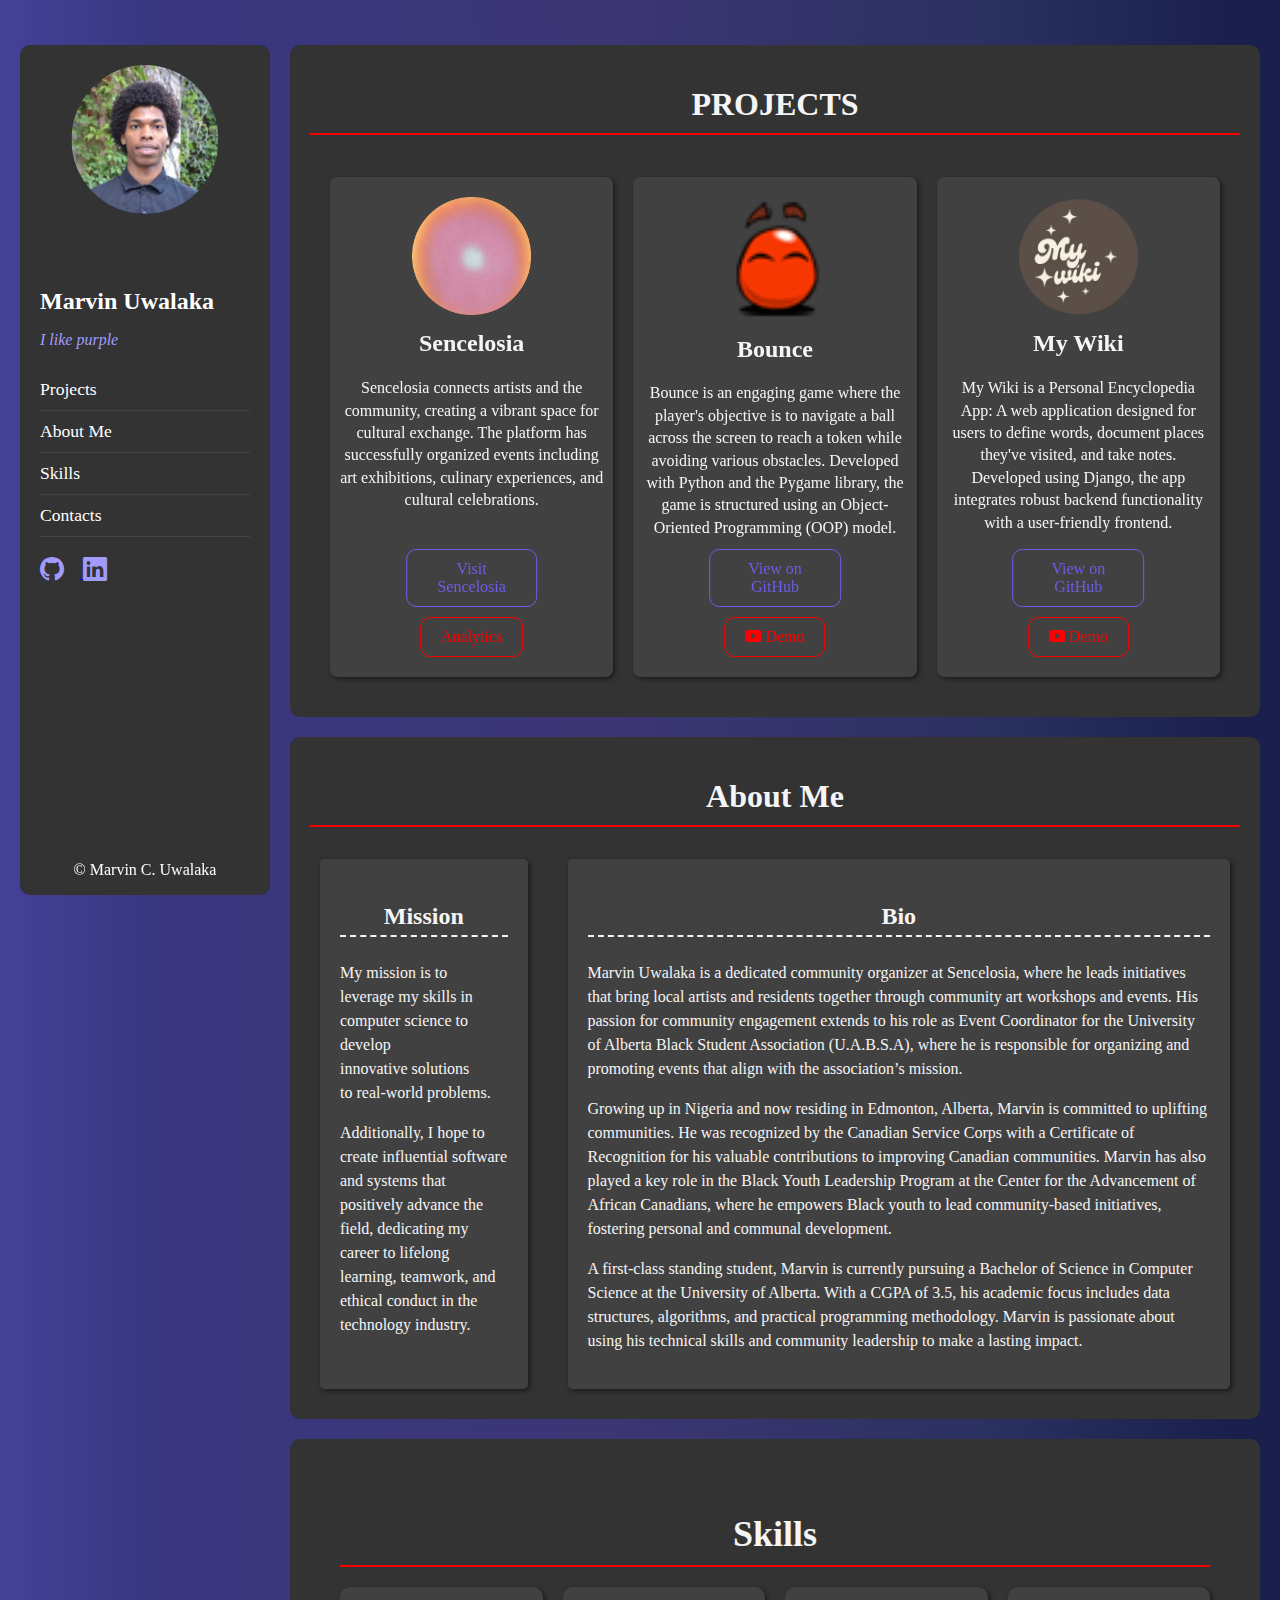
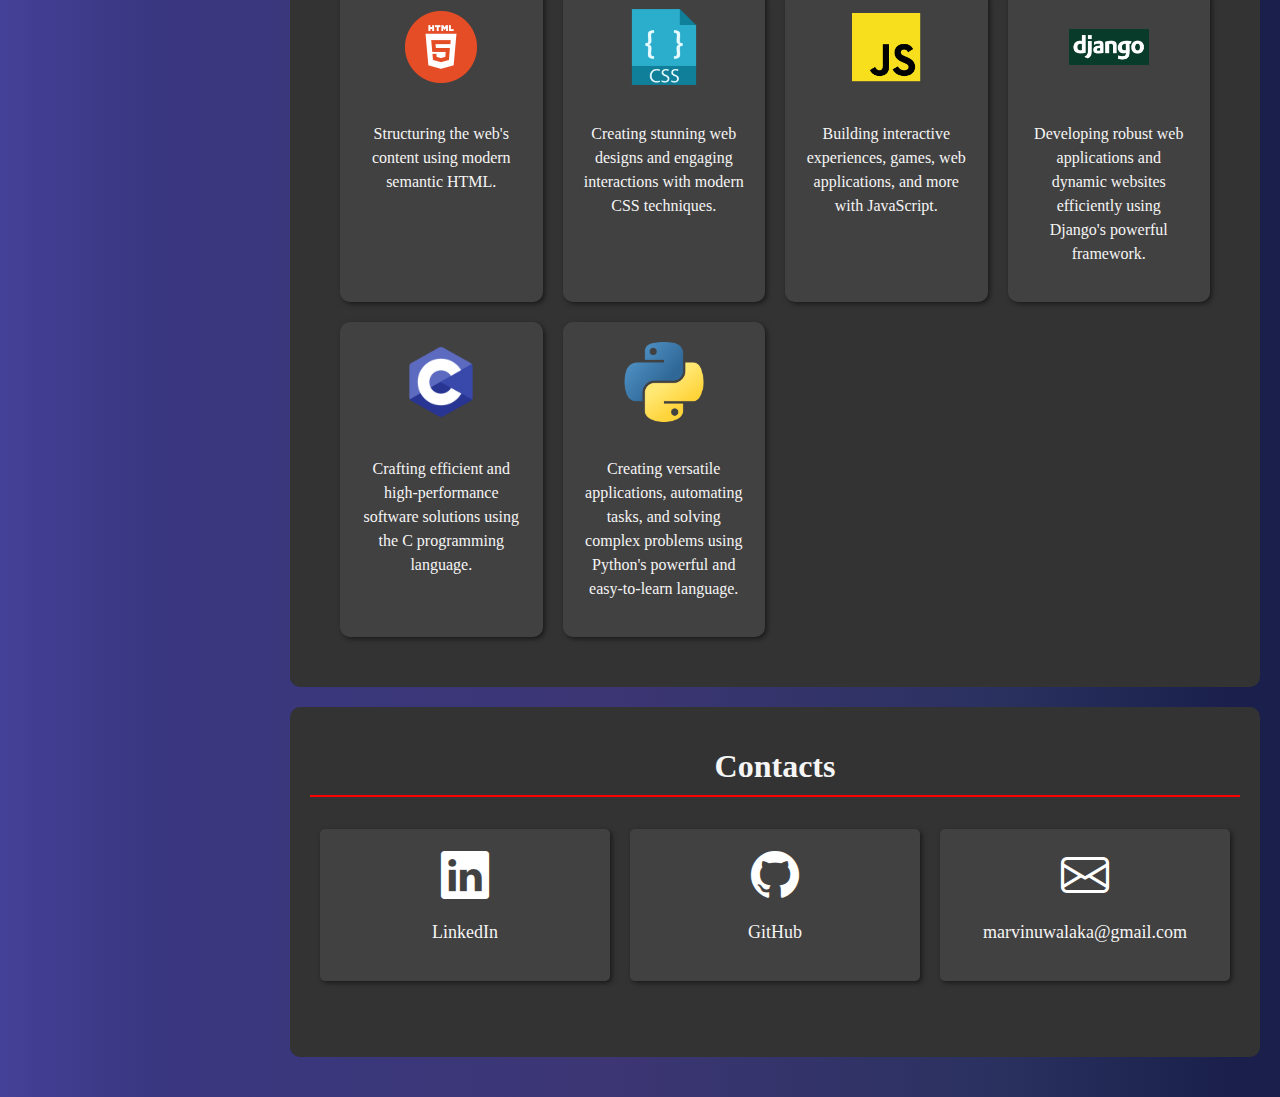
<file: index.html>
<!DOCTYPE html>
<html lang="en">

<head>
    <meta charset="utf-8">
    <meta name="viewport" content="width=device-width, initial-scale=1.0">
    <link rel="stylesheet" href="change.css">
    <link rel="stylesheet" href="https://cdn.jsdelivr.net/npm/bootstrap-icons@1.11.3/font/bootstrap-icons.min.css">
    <title>Marvin</title>
</head>

<body>
    <div class ="hidden"></div>
    <div class="grid-container">
        <nav class="marvin sidebar">
            <div class="pp container">
                <img src="pp.jpg"  class="profile photo"><br><br>
                <h4><b>Marvin Uwalaka</b></h4>
                <p class="purple">I like purple</p>
            </div>
            <div class="page guide">
                <a href="#Projects">Projects</a>
                <a href="#AboutMe">About Me</a>
                <a href="#skills">Skills</a>
                <a href="#contacts">Contacts</a>
            </div>

            <div class="social links">
                <a href="https://github.com/Sauceg" class="icon-link" title="GitHub">
                    <i class="bi bi-github"></i>
                </a>
                <a href="https://www.linkedin.com/in/marvin-uwalaka-99a7b5239" class="icon-link"  title="LinkedIn">
                    <i class="bi bi-linkedin"></i>
                </a>
       
            </div>

            <div class = "cc">
                <p> © Marvin C. Uwalaka</p>
            </div>
        </nav>

  
        <div class="main-content">
            <section id="Projects">
                <h1><b>PROJECTS</b></h1>
              <!-- <div class="Projects filter">
                    <span>Sort By:</span>
                    <button class="w3-button w3-black">ALL</button>
                    <button class="w3-button w3-white"><i class="fa fa-diamond w3-margin-right"></i>JS</button>
                    <button class="w3-button w3-white w3-hide-small"><i class="fa fa-photo w3-margin-right"></i>Python</button>
                    <button class="w3-button w3-white w3-hide-small"><i class="fa fa-map-pin w3-margin-right"></i>Interactive</button>
                    <button class="w3-button w3-white w3-hide-small"><i class="fa fa-map-pin w3-margin-right"></i>HTML</button>
                    <button class="w3-button w3-white w3-hide-small"><i class="fa fa-map-pin w3-margin-right"></i>CSS</button>
                    <button class="w3-button w3-white w3-hide-small"><i class="fa fa-map-pin w3-margin-right"></i>Games</button>
                </div--> 
                <div class="projects container">
                    <div class="project sencelocia">
                      <img src="fotor-20240302135713.png" title="Senselocia Logo" alt="Senselocia Logo">
                      <h2>Sencelosia</h2>
                      <p> Sencelosia connects artists and the community, creating a vibrant space for cultural exchange. The platform has successfully organized events including art exhibitions, culinary experiences, and cultural celebrations.</p>
                      <div class="project-buttons"> 
                        <a href="https://www.sencelosia.ca/" class="github">Visit Sencelosia</a>
                        <a href="sencelosiaAnalytics.html" class="demo" title ="Senselosia Analytics(weekly updates)">Analytics</a>
                    </div>

                    </div>
                    <div class="project Bounce">
                        <img src="Bounce_icon.png" title="Bounce icon" alt="Bounce Icon">
                        <h2>Bounce</h2> 
                        <p>Bounce is an engaging game where the player's objective is to navigate a ball across the screen to reach a token while avoiding various obstacles. Developed with Python and the Pygame library, the game is structured using an Object-Oriented Programming (OOP) model.
                        </p>
                      <div class="project-buttons"> 
                          <a href="https://github.com/Sauceg/bounce" class="github">View on GitHub</a>
                          <a href="bounceDemo.html" class="demo"><i class="bi bi-play-btn-fill"></i> Demo</a>
                      </div>    

                    </div>

                    <div class="project wiki">
                        <img src="2.png" title="Wiki Logo" alt="Wiki Logo">
                        <h2>My Wiki </h2> 
                        <p> My Wiki is a Personal Encyclopedia App: A web application designed for users to define words, document places they've visited, and take notes. Developed using Django, the app integrates robust backend functionality with a user-friendly frontend.
                        </p>
                        <div class="project-buttons"> 
                          <a href="https://github.com/Sauceg/wiki" class="github ">View on GitHub</a>
                          <a href="wikiDemo.html" class="demo"><i class="bi bi-play-btn-fill"></i> Demo</a>
                        </div>
                    </div>
                </div>
            </section>
            <section id="AboutMe">
                <h1><b>About Me</b></h1>
                <div class = "aboutcontainer">
                    <div class="mission">
                        <h3>Mission</h3>
                        <p>
                            My mission is to leverage my skills in computer science to develop innovative solutions to real-world problems. 
                        </p>
                        <p>
                            Additionally, I hope to create influential software and systems that positively advance the field, dedicating my career to lifelong learning, teamwork, and ethical conduct in the technology industry.
                        </p>
                    </div>
                    <div class= "bio">
                        <h3>Bio</h3>
                        <p>
                            Marvin Uwalaka is a dedicated community organizer at Sencelosia, where he leads initiatives that bring local artists and residents together through community art workshops and events. His passion for community engagement extends to his role as Event Coordinator for the University of Alberta Black Student Association (U.A.B.S.A), where he is responsible for organizing and promoting events that align with the association’s mission.
                        </p>
                        <p>
                            Growing up in Nigeria and now residing in Edmonton, Alberta, Marvin is committed to uplifting communities. He was recognized by the Canadian Service Corps with a Certificate of Recognition for his valuable contributions to improving Canadian communities. Marvin has also played a key role in the Black Youth Leadership Program at the Center for the Advancement of African Canadians, where he empowers Black youth to lead community-based initiatives, fostering personal and communal development.
                        </p>
                        <p> 
                            A first-class standing student, Marvin is currently pursuing a Bachelor of Science in Computer Science at the University of Alberta. With a CGPA of 3.5, his academic focus includes data structures, algorithms, and practical programming methodology. Marvin is passionate about using his technical skills and community leadership to make a lasting impact.
                        </p>
                    </div>
                    
                </div>
            </section>
            <section id="skills">
                <h1>Skills</h1>
                <div class = "skills imgs"> 
                    <div>
                        <img src ="Html.png" title="css" alt =" A photo Html logo"> 
                        <p>Structuring the web's content using modern semantic HTML.</p>
                    </div>
                    <div>
                        <img src ="css.png" title="css" alt =" A photo css logo"> 
                        <p>Creating stunning web designs and engaging interactions with modern CSS techniques.</p>
                    </div> 
                    <div>
                        <img src ="Java.png" title="css" alt =" A photo Java Script logo"> 
                        <p>Building interactive experiences, games, web applications, and more with JavaScript.</p>
                    </div>
                    <div>
                        <img src ="django-logo-negative.png" title="css" alt =" A photo Django logo"> 
                        <p>Developing robust web applications and dynamic websites efficiently using Django's powerful framework.</p>
                    </div>
                    <div>
                        <img src ="C.png" title="css" alt =" A photo C logo"> 
                        <p>Crafting efficient and high-performance software solutions using the C programming language.</p>
                    </div>
                    <div>
                        <img src ="python.png" title="css" alt =" A photo python logo"> 
                        <p>Creating versatile applications, automating tasks, and solving complex problems using Python's powerful and easy-to-learn language.</p>
                    </div>
                </div>
            </section>


            <section id="contacts">
                <h1>Contacts</h1>
                <div class ="contact-grid"> 
                        <a  href="https://www.linkedin.com/in/marvin-uwalaka-99a7b5239">
                            <i class="bi bi-linkedin"></i>
                         <p>LinkedIn</P>
                        </a>
              
             
                        <a href ="https://github.com/Sauceg">
                            <i class="bi bi-github"></i>
                            <p>GitHub</p>
                        </a>
                    
    
                        <a href="mailto:marvinuwalaka@gmail.com">
                            <i class="bi bi-envelope"></i>
                            <P>marvinuwalaka@gmail.com</P>
                        </a>
                </div>
            </section>


        </div>
    </div>

    <footer></footer>
</body>
</html>
</file>
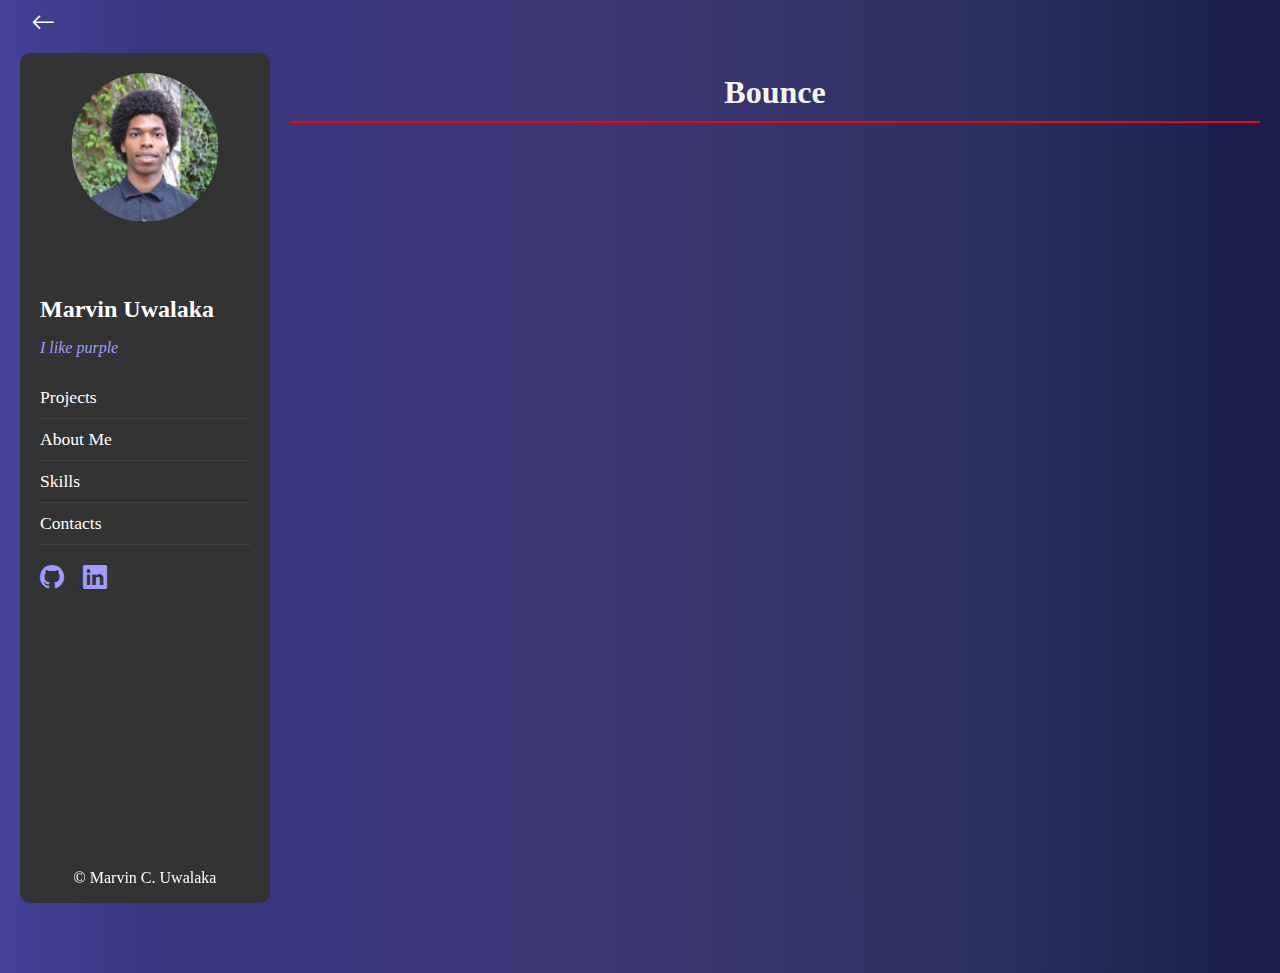
<file: bounceDemo.html>
<!DOCTYPE html>
<html lang="en">
<head>
  <meta charset="UTF-8">
  <meta name="viewport" content="width=device-width, initial-scale=1.0">
  <link rel="stylesheet" href="change.css">
  <link rel="stylesheet" href="https://cdn.jsdelivr.net/npm/bootstrap-icons@1.11.3/font/bootstrap-icons.min.css">
  <title>Bounce Demo</title>
  <style>
    .back {
        display: inline-flex;
        align-items: center;
        cursor: pointer;
        text-decoration: none; 
        color: white;
        font-size: 20px; 
        padding-left: 15px; 
        padding-top: 5px;
        transition: 0.2s;
    }
    .back:hover{
     transform: scale(1.2);
    }
    iframe {
            width:600px;
            height: 400px;
            border-radius: 10px;
            display: block;
            margin: 20px auto; 
        }
        
    @media (max-width: 768px) {
        iframe {
            width:300px;
            height: 250px;
            border-radius: 10px;
            display: block; 
            margin: 20px auto;
        }
    }
  </style>
</head>
<div class = "back"> 
    <a href="index.html" class="back" title="Go back">
       <i class="bi bi-arrow-left"></i>
    </a>
</div>
<body>
    <div class="grid-container">
     
        <nav class="marvin sidebar">
            <div class="pp container">
                <img src="pp.jpg"  class="profile photo"><br><br>
                <h4><b>Marvin Uwalaka</b></h4>
                <p class="purple">I like purple</p>
            </div>
            <div class="page guide">
                <a href="index.html#Projects">Projects</a>
                <a href="index.html#AboutMe">About Me</a>
                <a href="index.html#Skills">Skills</a>
                <a href="index.html#contacts">Contacts</a>
            </div>
            
            <div class="social links">
                <a href="https://github.com/Sauceg" class="icon-link" title="GitHub">
                    <i class="bi bi-github"></i>
                </a>
                <a href="https://www.linkedin.com/in/marvin-uwalaka-99a7b5239" class="icon-link" target="_blank" title="LinkedIn">
                    <i class="bi bi-linkedin"></i>
                </a>
            </div>

            <div class = "cc">
                <p> © Marvin C. Uwalaka</p>
            </div>
        </nav>
    <div class = "main-content">
        <h1>Bounce</h1>
        <iframe  src="https://www.youtube.com/embed/m2mTa2LkmuQ?si=HehtdFGtzSlc-HYR" title="YouTube video player" frameborder="0" allow="accelerometer; autoplay; clipboard-write; encrypted-media; gyroscope; picture-in-picture; web-share" referrerpolicy="strict-origin-when-cross-origin" allowfullscreen></iframe>
    </div>
    </div>
</body>
</html>
</file>
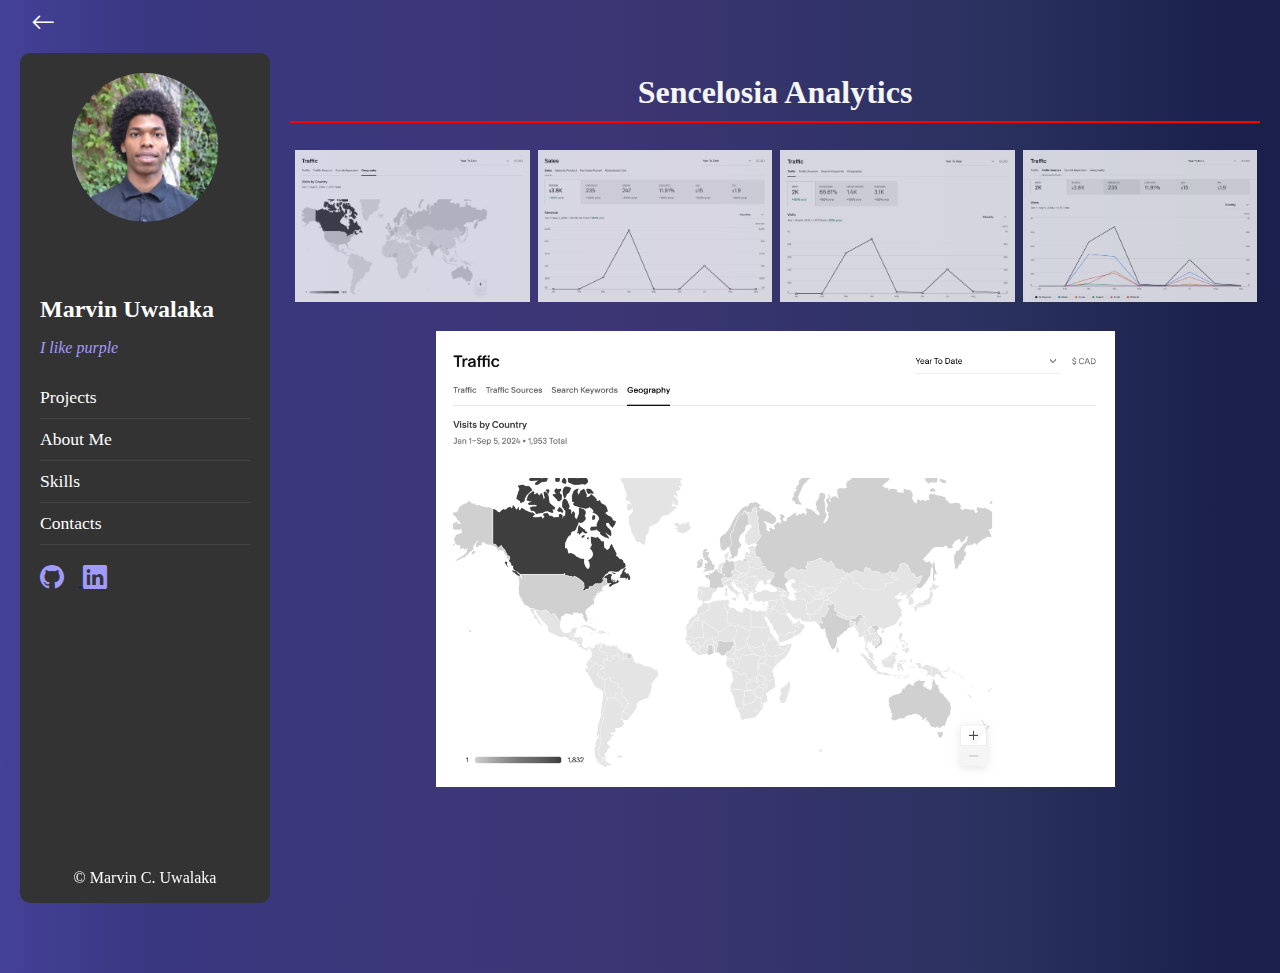
<file: sencelosiaAnalytics.html>
<!DOCTYPE html>
<html lang="en">
<head>
  <meta charset="UTF-8">
  <meta name="viewport" content="width=device-width, initial-scale=1.0">
  <link rel="stylesheet" href="change.css">
  <link rel="stylesheet" href="https://cdn.jsdelivr.net/npm/bootstrap-icons@1.11.3/font/bootstrap-icons.min.css">
  <title>Sencelosia Analytics</title>
  <style>
    .back {
        display: inline-flex;
        align-items: center;
        cursor: pointer;
        text-decoration: none;
        color: white; 
        font-size: 20px;
        padding-left: 15px; 
        padding-top: 5px; 
        transition: 0.2s;
    }
    .back:hover{
     transform: scale(1.2);
    }

     .row {
            display: flex;
            justify-content: space-between;
            margin-bottom: 20px;
        }

       
        .column {
            flex: 1;
            padding: 5px;
        }

      
        .column img {
            opacity: 0.8;
            width: 100%; 
            cursor: pointer; 
            height: 150px;
            border: 1px solid white;
        }

        .column img:hover{
          opacity: 1;
        }

       
        .main {
            text-align: center;
        }

        
        .main img {
            max-width: 100%;
            height: auto; 
        }

        @media (max-width: 768px) {
            .column img {
            opacity: 0.8;
            width: 100%; 
            cursor: pointer; 
            max-height: 80px;
        }
    }

  </style>
</head>
<div class = "back"> 
    <a href="index.html" class="back" title="Go back">
       <i class="bi bi-arrow-left"></i>
    </a>
</div>
<body>
    <div class="grid-container">
  
        <nav class="marvin sidebar">
            <div class="pp container">
                <img src="pp.jpg"  class="profile photo"><br><br>
                <h4><b>Marvin Uwalaka</b></h4>
                <p class="purple">I like purple</p>
            </div>
            <div class="page guide">
              <a href="index.html#Projects">Projects</a>
              <a href="index.html#AboutMe">About Me</a>
              <a href="index.html#skills">Skills</a>
              <a href="index.html#contacts">Contacts</a>
          </div>
        
            <div class="social links">
                <a href="https://github.com/Sauceg" class="icon-link" title="GitHub">
                    <i class="bi bi-github"></i>
                </a>
                <a href="https://www.linkedin.com/in/marvin-uwalaka-99a7b5239" class="icon-link" target="_blank" title="LinkedIn">
                    <i class="bi bi-linkedin"></i>
                </a>
            </div>

            <div class = "cc">
                <p> © Marvin C. Uwalaka</p>
            </div>
        </nav>
    <div class = "main-content">
    <h1>Sencelosia Analytics</h1>

    <div class="row">
            <div class="column">
            <img id= "first" src="Geo-Tracker.png" alt="Geo-Tracker" onclick="myFunction(this);">
            </div>
            <div class="column">
            <img src="Sales.png" alt="Sales" onclick="myFunction(this);">
            </div>
            <div class="column">
            <img src="Traffic.png" alt="Traffic" onclick="myFunction(this);">
            </div>
            <div class="column">
            <img src="Traffic Source.png" alt="Device Source" onclick="myFunction(this);">
            </div>
        </div>
        
      
        <div class="main">
            <!-- Expanded image -->
            <img src="Geo-Tracker.png" id="expandedImg" style="width:70%">
        </div>
    </div>
  <script>

    function myFunction(imgs) {
      // Get the expanded image
      var expandImg = document.getElementById("expandedImg");
      // Get the image text
      var imgText = document.getElementById("imgtext");
      // Use the same src in the expanded image as the image being clicked on from the grid
      expandImg.src = imgs.src;
     
    }
  </script>

</body>
</html>
</file>
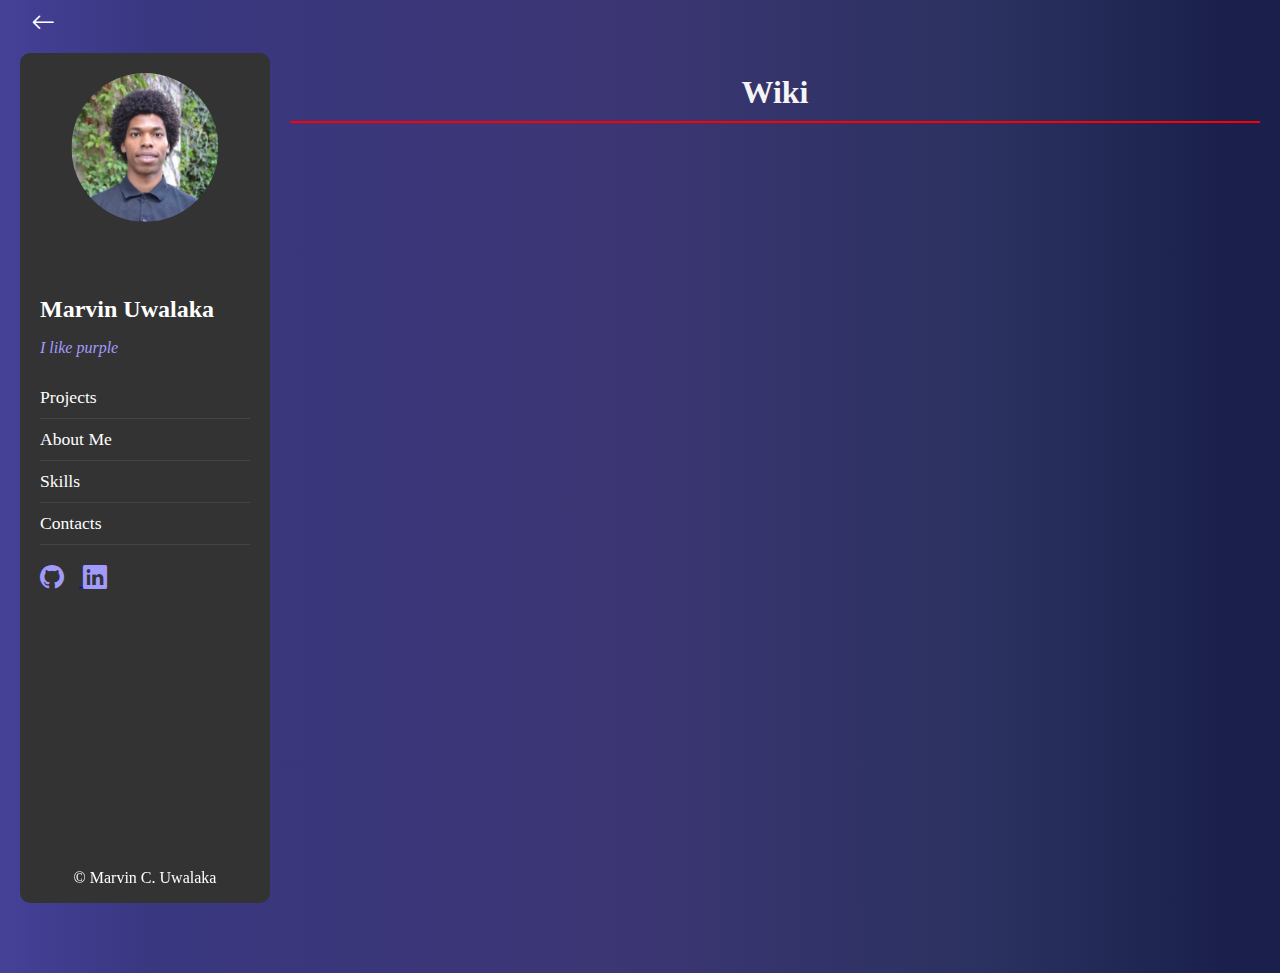
<file: wikiDemo.html>
<!DOCTYPE html>
<html lang="en">
<head>
  <meta charset="UTF-8">
  <meta name="viewport" content="width=device-width, initial-scale=1.0">
  <link rel="stylesheet" href="change.css">
  <link rel="stylesheet" href="https://cdn.jsdelivr.net/npm/bootstrap-icons@1.11.3/font/bootstrap-icons.min.css">
  <title>Wiki Demo</title>
  <style>
    .back {
        display: inline-flex;
        align-items: center;
        cursor: pointer;
        text-decoration: none; 
        color: white; 
        font-size: 20px; 
        padding-left: 15px; 
        padding-top: 5px; 
        transition: 0.2s;
    }
    .back:hover{
     transform: scale(1.2);
    }
    iframe {
            width:600px;
            height: 400px;
            border-radius: 10px; 
            display: block; 
            margin: 20px auto;
        }
        
    @media (max-width: 768px) {
        iframe {
            width: 300px;
            height: 250px;
            border-radius: 10px; 
            display: block;
            margin: 20px auto; 
        }
    }
  </style>
</head>
<div class = "back"> 
    <a href="index.html" class="back" title="Go back">
        <i class="bi bi-arrow-left"></i>
    </a>
</div>
<body>
    <div class="grid-container">
        <nav class="marvin sidebar">
            <div class="pp container">
                <img src="pp.jpg"  class="profile photo"><br><br>
                <h4><b>Marvin Uwalaka</b></h4>
                <p class="purple">I like purple</p>
            </div>
            <div class="page guide">
                <a href="index.html#Projects">Projects</a>
                <a href="index.html#AboutMe">About Me</a>
                <a href="index.html#Skills">Skills</a>
                <a href="index.html#contacts">Contacts</a>
            </div>
        
            <div class="links">
                <a href="https://github.com/Sauceg" class="icon-link" title="GitHub">
                    <i class="bi bi-github"></i>
                </a>
                <a href="https://www.linkedin.com/in/marvin-uwalaka-99a7b5239" class="icon-link" target="_blank" title="LinkedIn">
                    <i class="bi bi-linkedin"></i>
                </a>
            </div>

            <div class = "cc">
                <p> © Marvin C. Uwalaka</p>
            </div>
        </nav>
    <div class = "main-content">
        <h1>Wiki</h1>
        <iframe width="560" height="315" src="https://www.youtube.com/embed/l7HX1DS-a3U?si=D1V0gCl-fZ-c4xox" title="YouTube video player" frameborder="0" allow="accelerometer; autoplay; clipboard-write; encrypted-media; gyroscope; picture-in-picture; web-share" referrerpolicy="strict-origin-when-cross-origin" allowfullscreen></iframe>
    </div>
    </div>
</body>
</html>
</file>
<file: change.css>
html, body {
    height: 100%; /* Ensure html and body are full height */
    margin: 0;    /* Remove default margin */
    background: rgb(68,65,152);
    background: linear-gradient(90deg, rgba(68,65,152,1) 0%, rgba(57,55,128,1) 12%, rgba(60,54,116,1) 48%, rgba(42,49,95,1) 78%, rgba(26,32,75,1) 96%);
    }


.hidden{
    position: sticky;
    background: rgb(68,65,152);
    background: linear-gradient(90deg, rgba(68,65,152,1) 0%, rgba(57,55,128,1) 12%, rgba(60,54,116,1) 48%, rgba(42,49,95,1) 78%, rgba(26,32,75,1) 96%);
    width: 100%;
    top: 0;
    z-index: 5;
    height: 25px;
    }
/* General container styles */
.grid-container {
    display: grid;
    grid-template-columns: 250px 1fr; /* Sidebar 250px wide, main content takes up remaining space */
    grid-gap: 20px;                   /* Space between sidebar and main content */
    padding: 20px;
    /* Remove default margin */
    min-height: 100vh;                /* Ensure the container covers the full height of the viewport */
    }
.main-content h1{
    font-size: 2em; /* Adjust the font size as needed */
    font-weight: bold; /* Make the text bold */
    color: whitesmoke; 
    border-bottom: 2px solid  red;
    text-align: center;   
    padding-bottom: 10px;     
    }
.main-content p{
    color: whitesmoke; 
    text-align: center;     
    }




/* Sidebar styles */
.marvin.sidebar {
    background-color: #333;           /* Dark background for the sidebar */
    color: #fff;                      /* White text color */
    padding: 20px;
    border-radius: 10px;              /* Rounded corners */
    height: 90vh;
    position: sticky;
    top: 25px;
    }

/* Profile picture in sidebar */
.profile.photo {
    width: 70%;                      /* Ensure profile image is responsive within the sidebar */
    border-radius: 50%;               /* Make the profile image circular */
    margin-bottom: 20px;              /* Space below the image */
    position: relative;
    left: 50%;
    transform: translate(-50%);
    }

nav .container{
    position: relative;
    }

nav .cc{
    position:absolute;
    bottom:0;
    left:50%;
    transform: translate(-50%);
    width:100%;
    }

.cc p{ 
    text-align: center;
}
/* Sidebar heading */
.marvin.sidebar h4 {
    font-size: 1.5rem;
    margin-bottom: 10px;
    }

/* Sidebar description */
.purple {
    color: #a29bfe;                   /* Light purple text */
    font-style: italic;
    margin-bottom: 20px;              /* Space below the description */
    }

/* Navigation links in sidebar */
.page.guide a {
    display: block;
    color: #fff;
    text-decoration: none;
    padding: 10px 0;
    font-size: 1.1rem;
    border-bottom: 1px solid #444;    /* Add a border below each link */
    transition: background-color 0.3s; /* Smooth transition for background color on hover */
    }

.page.guide a:hover {
    background-color: #444;           /* Darken the background on hover */
    }

/* Social media links in sidebar */
.links{
    padding-top: 20px;
}
.links i {
    font-size: 1.5rem;
    margin-right: 15px;               /* Space between icons */
    color: #a29bfe;                   /* Light purple color for icons */
    cursor: pointer;
    }

.links i:hover {
    color: #6c5ce7;                   /* Darker purple on hover */
    }

/* Main content styles */
.main-content section {
    padding: 20px;
    margin-bottom:20px;
    background-color: #333;           /* White background for the main content */
    border-radius: 10px;              /* Rounded corners */
    }

/* Styling for project buttons in the main content */
.Projects.filter button {
    margin-right: 10px;
    margin-bottom: 10px;
    padding: 10px 20px;
    border-radius: 5px;
    border: 1px solid #ccc;
    cursor: pointer;
    transition: background-color 0.3s, color 0.3s; /* Smooth transitions for color changes */
    }

.Projects.filter button:hover {
    background-color: #333;
    color: #fff;
    }



.projects.container {
    display: grid;
    grid-template-columns: repeat(auto-fit, minmax(200px, 1fr));
    grid-auto-rows: minmax(500px, 500px);
    gap: 20px; /* Adjust the spacing between grid items */
    padding: 20px;
    }


.project {
    background-color: #706d6d42; /* Optional: Add a background color to grid items */
    padding: 10px;
    text-align: center; /* Center align the content within each grid item */
    border-radius: 8px; /* Optional: Add rounded corners */
    box-shadow: 2px 2px 5px rgba(0, 0, 0, 0.5);
    transition: transform 0.3s ease;
    position: relative;
    }

.projects.container img {
    padding-top: 10px;
    width: 45%;
    height: auto;
    display: block;
    margin: 0 auto;
    }

.project:hover {
    transform: scale(0.95);
    }

.project h2 {
    font-size: 1.5em;
    margin-top: 15px;
    color: whitesmoke
    }

.project p {
    font-size: 1em;
    margin: 15px 0;
    color: whitesmoke;
    line-height: 1.4;
    }

.project-buttons{
    position:absolute;
    padding-bottom: 15px;
    bottom:0;
    left:50%;
    transform: translate(-50%);
    }

.project-buttons a {
    text-decoration: none;
    padding: 10px 20px; /* Added padding for a button-like appearance */
    display: inline-block; /* Make the links behave like buttons */
    margin: 5px; /* Space between the links */
    transition: background-color 0.3s ease, color 0.3s ease;
    }

.project-buttons .github {
    color: #6c5ce7;
    border: 1px solid #6c5ce7;
    border-radius: 10px;
    }

.project-buttons .demo {
    color: red;
    border: 1px solid red;
    border-radius: 10px;
    }

.project-buttons .github:hover {
    background-color: #6c5ce7;
    color: white; /* Change text color on hover */
    }

.project-buttons .demo:hover {
    background-color: red;
    color: white; /* Change text color on hover */
    }

#skills {
    padding: 50px;
    background-color:#333;
    text-align: center;
    }

#skills h1 {
    font-size: 36px;
    margin-bottom: 20px;
    color: whitesmoke;
    }

.skills, .aboutcontainer {
    display: grid;
    grid-template-columns: repeat(auto-fit, minmax(200px, 1fr));
    gap: 20px;
    justify-items: center;
    }

.skills div {
    background-color:  #706d6d42;;
    border-radius: 10px;
    box-shadow: 2px 2px 5px rgba(0, 0, 0, 0.5);
    padding: 20px;
    text-align: center;
    transition: transform 0.3s ease-in-out;
    }

.skills div:hover {
    transform: translateY(-10px);
    }

.skills img {
    max-width: 80px;
    height: 80px; /* Ensures all images have the same height */
    margin-bottom: 15px;
    object-fit: contain; /* Ensures the image scales well without distortion */
    }

.skills p {
    font-size: 16px;
    color: whitesmoke;
    line-height: 1.5;
    }

.bio, .mission, .contact-grid a{
    background-color:  #706d6d42;;
    border-radius: 5px;
    box-shadow: 2px 2px 5px rgba(0, 0, 0, 0.5);
    padding: 20px;
    margin: 10px;
    color: whitesmoke;
    }
.bio p, .mission p{
    line-height: 1.5;
    text-align:left; 

}

.aboutcontainer {
    display: grid;
    grid-template-columns: 1fr 3fr;
    justify-items: center;
    }

.bio h3 , .mission h3{
    text-align:center; 
    font-size: 1.5em;
    padding-bottom: 5px;
    border-bottom: 2px dashed whitesmoke;
    }


#contacts h3{
    text-align: center;
    color: whitesmoke;

    }

.contact-grid {
    display: grid;
    grid-template-columns: repeat(auto-fit, minmax(200px, 1fr));
    margin-bottom: 5%;
    transition: background-color 0.7s;
    }

.contact-grid i{
    color: white;
    font-size: 3em;
    }
.contact-grid p{
    font-size: 2vb;
    }
.contact-grid a{
    text-align: center;
    text-decoration: none;
}

.contact-grid a:hover{
    background-color:#6c5ce7;
    transform: scale(1.05);
    }


/* Responsive design: Stack sidebar and main content on smaller screens */
@media (max-width: 768px) {
.grid-container {
    grid-template-columns: 1fr; /* Stack sidebar and main content vertically */
    }

.profile.photo {
    width: 20%;                      /* Ensure profile image is responsive within the sidebar */
    border-radius: 50%;               /* Make the profile image circular */
    margin-bottom: 20px;              /* Space below the image */
    position: relative;
    left: 50%;
    transform: translate(-50%);

    }

.marvin.sidebar {
    margin-bottom: 20px; /* Space below the sidebar when stacked */
    position: relative;
    }
.aboutcontainer {
    grid-template-columns: 1fr;
    }
.project-buttons a {
    text-decoration: none;
    padding: 5px 8px; /* Added padding for a button-like appearance */
    display: inline-block; /* Make the links behave like buttons */
    margin: 2px; /* Space between the links */
    transition: background-color 0.3s ease, color 0.3s ease;
    }
}
</file>
